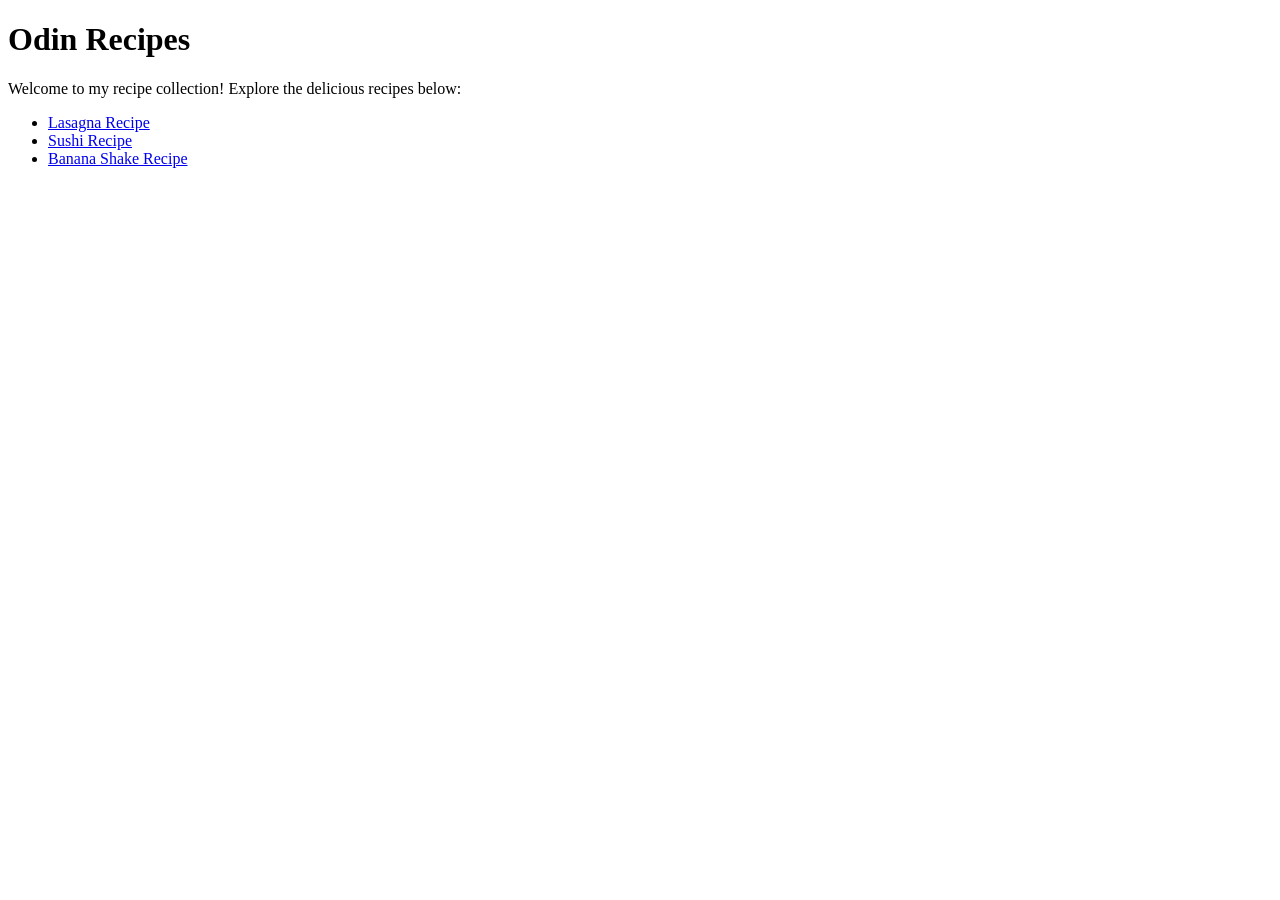
<file: index.html>
<!DOCTYPE html>
<html lang="en">
<head>
    <meta charset="UTF-8">
    <meta name="viewport" content="width=device-width, initial-scale=1.0">
    <title>Odin Recipe Website</title>
    <!-- <link rel="stylesheet" href="styles.css"> -->
</head>
<body>
    <div class="container">
        <h1>Odin Recipes</h1>
        <p>Welcome to my recipe collection! Explore the delicious recipes below:</p>
        <ul class="recipe-list"> 
            <li><a href="recipes/lasagna.html">Lasagna Recipe</a></li>
            <li><a href="recipes/sushi.html">Sushi Recipe</a></li>
            <li><a href="recipes/bananashake.html">Banana Shake Recipe</a></li>
        </ul>
    </div>
</body>
</html>
</file>
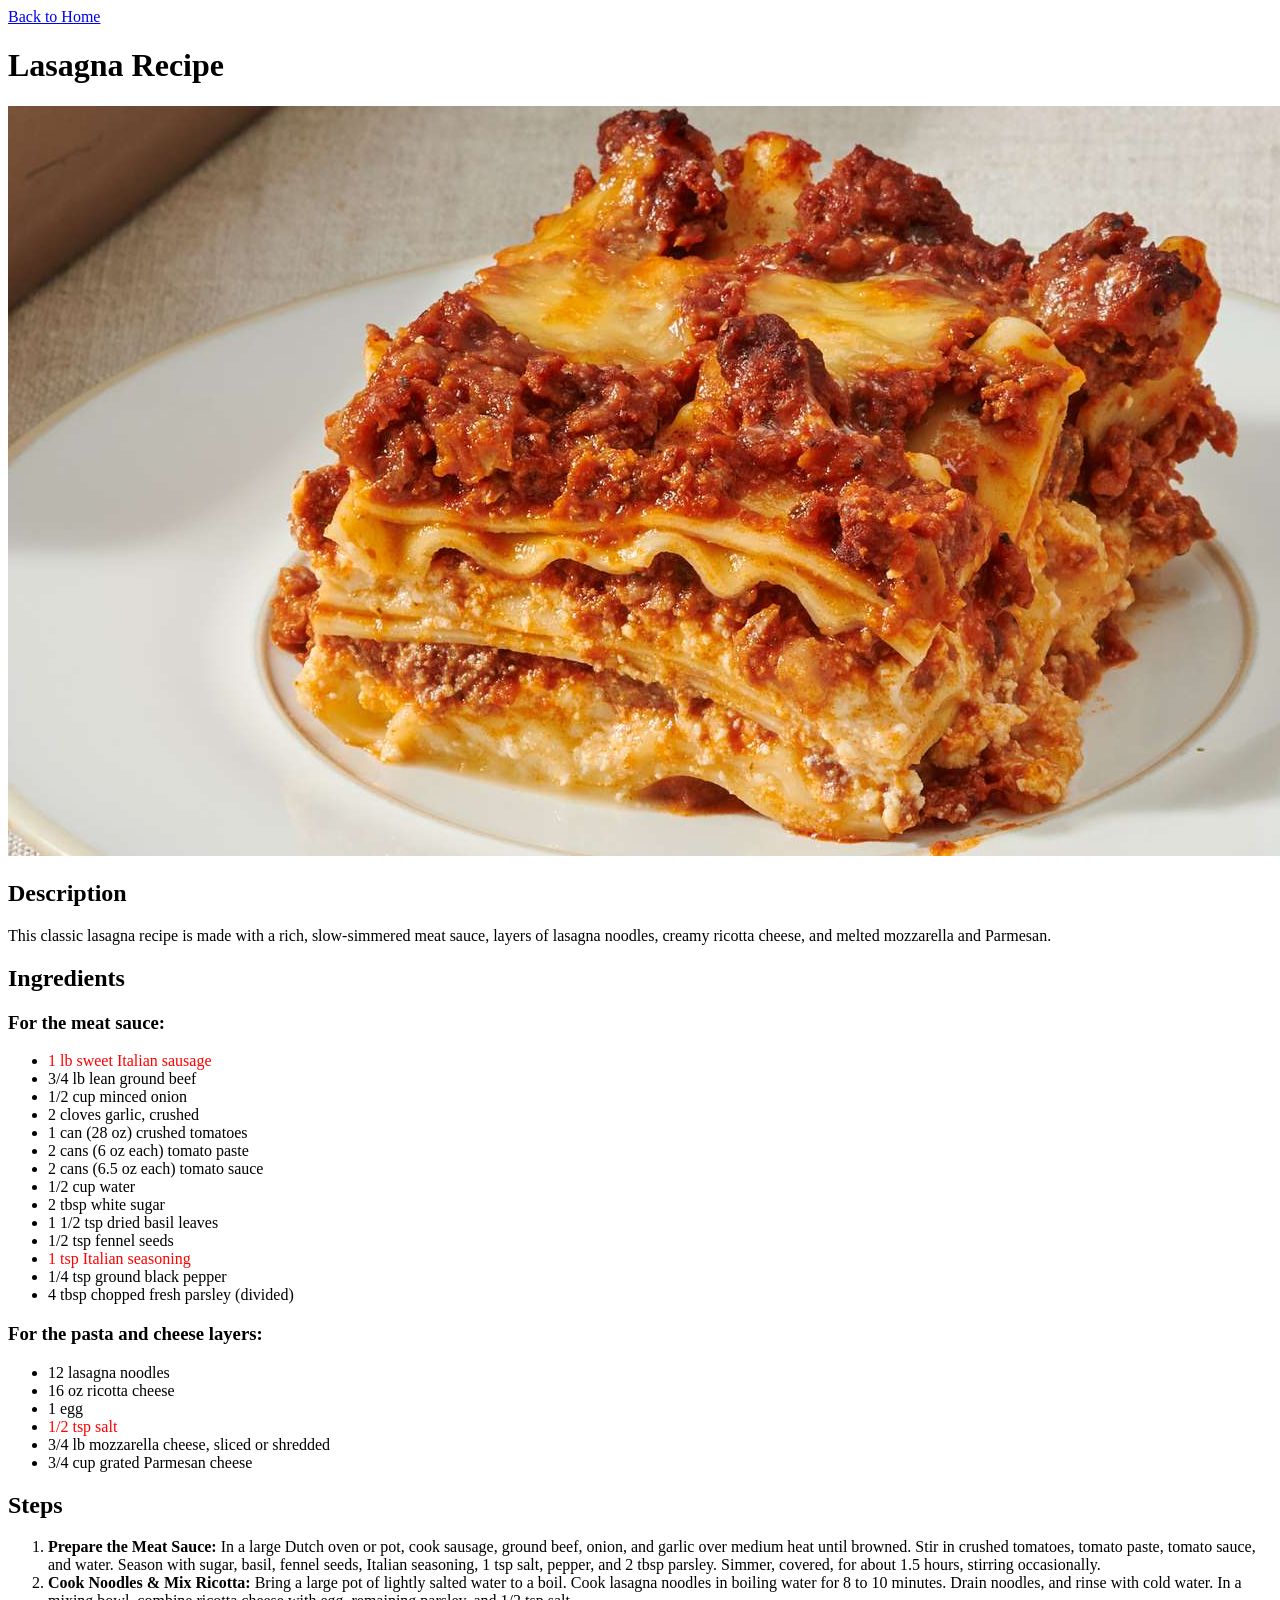
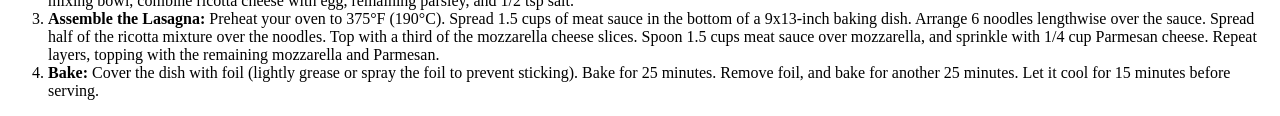
<file: recipes/lasagna.html>
<!DOCTYPE html>
<html lang="en">
<head>
    <meta charset="UTF-8">
    <meta name="viewport" content="width=device-width, initial-scale=1.0">
    <title>Odin Recipes - Delicious Lasagna</title>
    <style>
        .highlight-ingredient {
            color: red;
        }
    </style>
    <!-- <link rel="stylesheet" href="../styles.css"> -->
</head>
<body>
    <div class="container">
        <a href="../index.html" class="back-link">Back to Home</a>
        
        <h1>Lasagna Recipe</h1>
        
        <img class="recipe-img" src="lasagna.jpg" alt="delicious lasagna">
        
        <h2>Description</h2>
        <p>This classic lasagna recipe is made with a rich, slow-simmered meat sauce, layers of lasagna noodles, creamy ricotta cheese, and melted mozzarella and Parmesan.</p>

        <h2>Ingredients</h2>
        <h3>For the meat sauce:</h3>
        <ul>
            <li><span class="highlight-ingredient">1 lb sweet Italian sausage</span></li>
            <li>3/4 lb lean ground beef</li>
            <li>1/2 cup minced onion</li>
            <li>2 cloves garlic, crushed</li>
            <li>1 can (28 oz) crushed tomatoes</li>
            <li>2 cans (6 oz each) tomato paste</li>
            <li>2 cans (6.5 oz each) tomato sauce</li>
            <li>1/2 cup water</li>
            <li>2 tbsp white sugar</li>
            <li>1 1/2 tsp dried basil leaves</li>
            <li>1/2 tsp fennel seeds</li>
            <li><span class="highlight-ingredient">1 tsp Italian seasoning</span></li>
            <li>1/4 tsp ground black pepper</li>
            <li>4 tbsp chopped fresh parsley (divided)</li>
        </ul>

        <h3>For the pasta and cheese layers:</h3>
        <ul>
            <li>12 lasagna noodles</li>
            <li>16 oz ricotta cheese</li>
            <li>1 egg</li>
            <li><span class="highlight-ingredient">1/2 tsp salt</span></li>
            <li>3/4 lb mozzarella cheese, sliced or shredded</li>
            <li>3/4 cup grated Parmesan cheese</li>
        </ul>

        <h2>Steps</h2>
        <ol>
            <li><strong>Prepare the Meat Sauce:</strong> In a large Dutch oven or pot, cook sausage, ground beef, onion, and garlic over medium heat until browned. Stir in crushed tomatoes, tomato paste, tomato sauce, and water. Season with sugar, basil, fennel seeds, Italian seasoning, 1 tsp salt, pepper, and 2 tbsp parsley. Simmer, covered, for about 1.5 hours, stirring occasionally.</li>
            <li><strong>Cook Noodles & Mix Ricotta:</strong> Bring a large pot of lightly salted water to a boil. Cook lasagna noodles in boiling water for 8 to 10 minutes. Drain noodles, and rinse with cold water. In a mixing bowl, combine ricotta cheese with egg, remaining parsley, and 1/2 tsp salt.</li>
            <li><strong>Assemble the Lasagna:</strong> Preheat your oven to 375°F (190°C). Spread 1.5 cups of meat sauce in the bottom of a 9x13-inch baking dish. Arrange 6 noodles lengthwise over the sauce. Spread half of the ricotta mixture over the noodles. Top with a third of the mozzarella cheese slices. Spoon 1.5 cups meat sauce over mozzarella, and sprinkle with 1/4 cup Parmesan cheese. Repeat layers, topping with the remaining mozzarella and Parmesan.</li>
            <li><strong>Bake:</strong> Cover the dish with foil (lightly grease or spray the foil to prevent sticking). Bake for 25 minutes. Remove foil, and bake for another 25 minutes. Let it cool for 15 minutes before serving.</li>
        </ol>
    </div>
</body>
</html>
</file>
<file: styles.css>
/* Import Modern, Premium Fonts */
@import url('https://fonts.googleapis.com/css2?family=Plus+Jakarta+Sans:wght@300;400;500;600;700&family=Playfair+Display:ital,wght@0,600;0,700;1,400&display=swap');

:root {
    --bg-color: #faf8f5;        /* Soft, warm off-white background */
    --text-color: #2b2b2b;      /* Dark charcoal for excellent readability */
    --primary-color: #d94f36;   /* Rich warm terracotta red for key accents */
    --primary-hover: #b83d27;   /* Darker red for hovers */
    --accent-bg: #f5eae6;       /* Soft warm tint for highlights */
    --card-bg: #ffffff;         /* Pure white for the content card */
    --shadow: 0 10px 40px rgba(0, 0, 0, 0.04);
    --border-color: #eae1d8;    /* Muted separator borders */
    --border-radius: 16px;
    --font-sans: 'Plus Jakarta Sans', sans-serif;
    --font-serif: 'Playfair Display', serif;
}

/* Base resets & styles */
* {
    box-sizing: border-box;
}

body {
    background-color: var(--bg-color);
    color: var(--text-color);
    font-family: var(--font-sans);
    line-height: 1.65;
    margin: 0;
    padding: 40px 20px;
    display: flex;
    justify-content: center;
    min-height: 100vh;
}

/* Container for main content */
.container {
    max-width: 680px;
    width: 100%;
    background-color: var(--card-bg);
    padding: 40px;
    border-radius: var(--border-radius);
    box-shadow: var(--shadow);
    border: 1px solid rgba(0, 0, 0, 0.02);
}

/* Typography styling */
h1 {
    font-family: var(--font-serif);
    font-size: 2.6rem;
    color: #1a1a1a;
    margin-top: 0;
    margin-bottom: 24px;
    line-height: 1.2;
}

h2 {
    font-family: var(--font-serif);
    font-size: 1.8rem;
    color: #1a1a1a;
    margin-top: 36px;
    margin-bottom: 16px;
    border-bottom: 2px solid var(--accent-bg);
    padding-bottom: 8px;
}

h3 {
    font-size: 1.1rem;
    font-weight: 600;
    color: var(--primary-color);
    margin-top: 24px;
    margin-bottom: 12px;
    text-transform: uppercase;
    letter-spacing: 0.05em;
}

p {
    font-size: 1.05rem;
    color: #555555;
    margin-bottom: 24px;
}

/* Custom interactive navigation links */
.back-link {
    display: inline-flex;
    align-items: center;
    color: var(--primary-color);
    text-decoration: none;
    font-weight: 600;
    font-size: 0.95rem;
    margin-bottom: 24px;
    transition: transform 0.2s ease, color 0.2s ease;
}

.back-link:hover {
    color: var(--primary-hover);
    transform: translateX(-4px);
}

.back-link::before {
    content: '←';
    margin-right: 8px;
    font-size: 1.2rem;
    line-height: 0;
}

/* Recipe image styling */
.recipe-img {
    width: 100%;
    height: auto;
    max-height: 380px;
    object-fit: cover;
    border-radius: 12px;
    margin-bottom: 24px;
    box-shadow: 0 4px 20px rgba(0, 0, 0, 0.06);
    transition: transform 0.3s ease;
}

.recipe-img:hover {
    transform: scale(1.01);
}

/* List styles */
ul {
    list-style-type: none; /* remove standard bullet points to use custom ones */
    padding-left: 0;
    margin-bottom: 28px;
}

ul li {
    position: relative;
    padding-left: 24px;
    margin-bottom: 12px;
    font-size: 1.05rem;
    color: #444444;
}

/* Custom beautiful bullet point for lists */
ul li::before {
    content: '•';
    color: var(--primary-color);
    font-weight: bold;
    display: inline-block;
    width: 1em;
    margin-left: -1em;
    position: absolute;
    left: 8px;
}

/* Ordered list for steps */
ol {
    padding-left: 24px;
    margin-bottom: 28px;
}

ol li {
    margin-bottom: 20px;
    font-size: 1.05rem;
    color: #444444;
    line-height: 1.7;
}

ol li strong {
    color: #1a1a1a;
    display: block;
    margin-bottom: 4px;
    font-size: 1.1rem;
}

/* Refactored, professional highlight class replacing '.yo' */
.highlight-ingredient {
    background-color: var(--accent-bg);
    color: var(--primary-color);
    font-weight: 600;
    padding: 2px 8px;
    border-radius: 6px;
    border: 1px dashed rgba(217, 79, 54, 0.2);
}

/* Homepage navigation styling */
.recipe-list {
    list-style-type: none;
    padding-left: 0;
}

.recipe-list li {
    padding-left: 0;
    margin-bottom: 16px;
}

.recipe-list li::before {
    display: none; /* Hide bullets on homepage list */
}

.recipe-list a {
    display: block;
    padding: 16px 20px;
    background-color: #fcfcfc;
    border: 1px solid var(--border-color);
    border-radius: 12px;
    color: var(--text-color);
    text-decoration: none;
    font-size: 1.1rem;
    font-weight: 600;
    transition: all 0.2s ease;
}

.recipe-list a:hover {
    background-color: var(--accent-bg);
    color: var(--primary-color);
    border-color: var(--primary-color);
    transform: translateY(-2px);
    box-shadow: 0 4px 12px rgba(217, 79, 54, 0.05);
}
</file>
